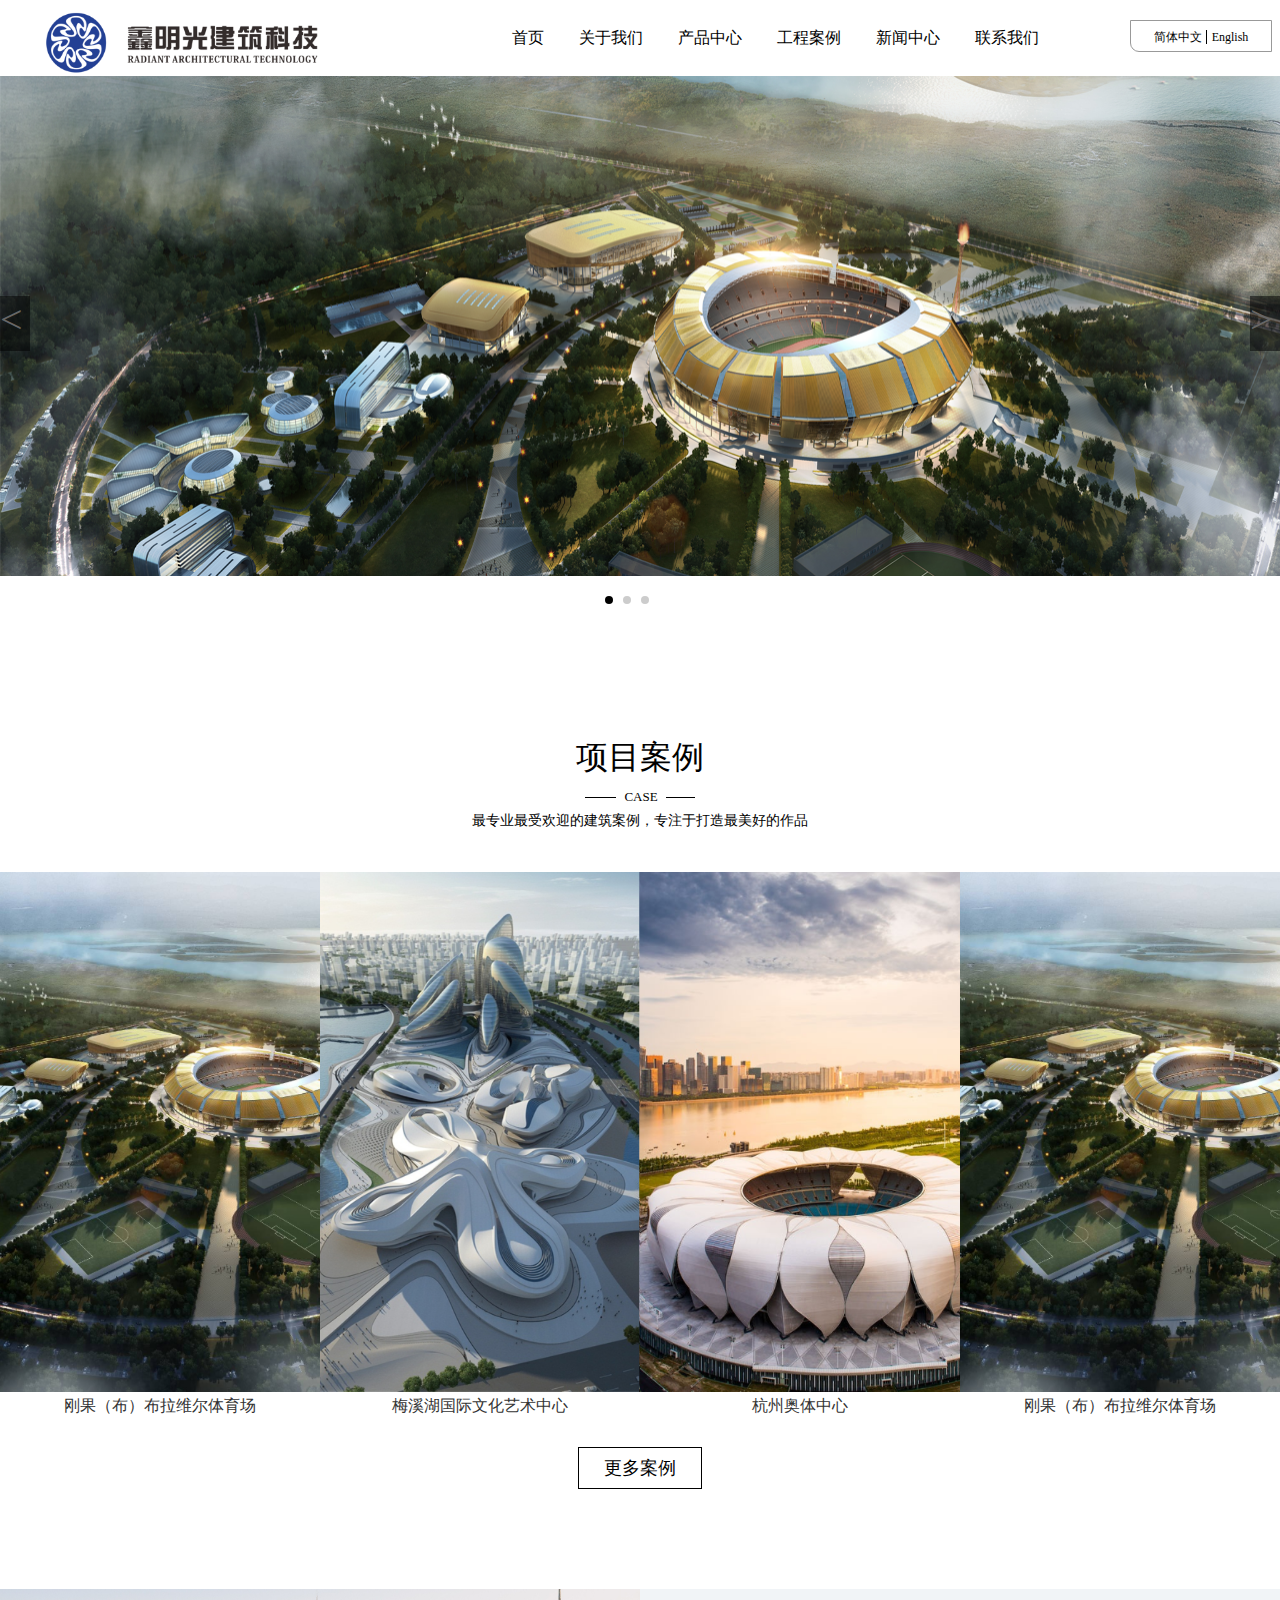
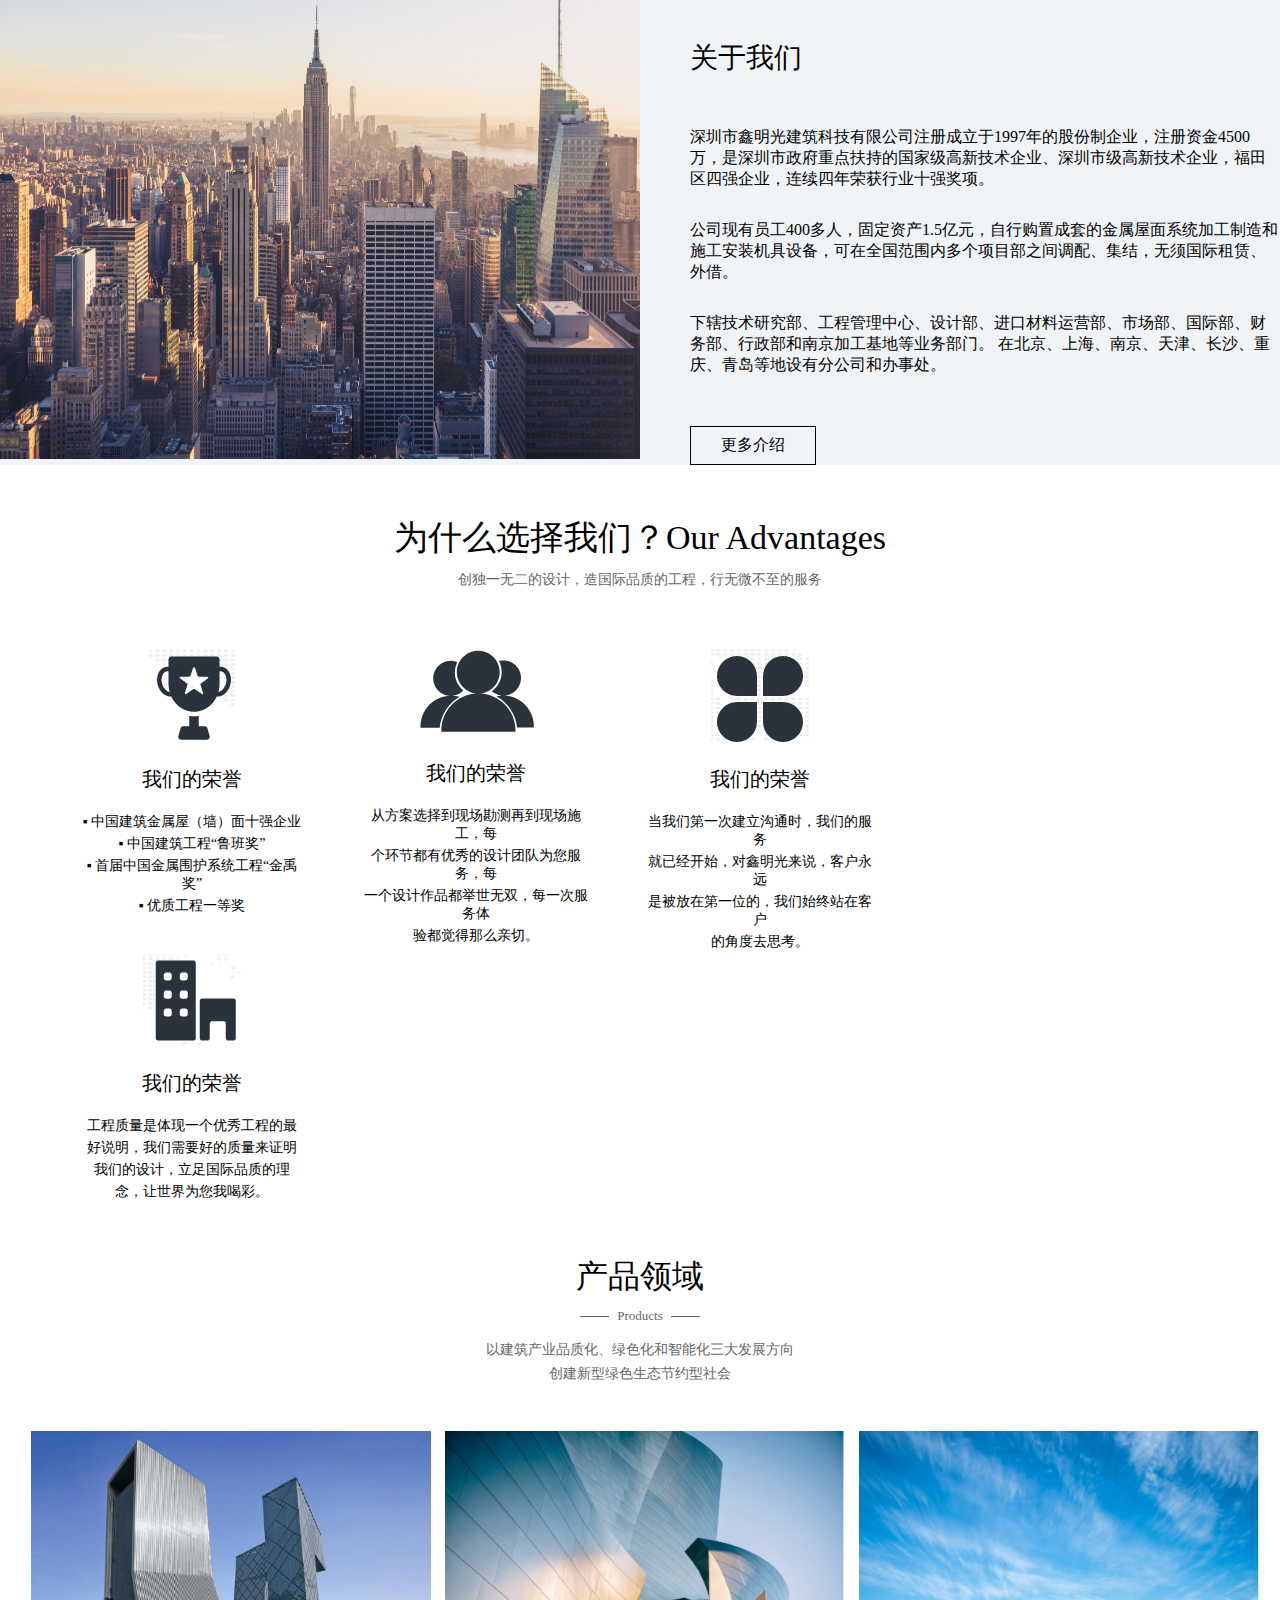
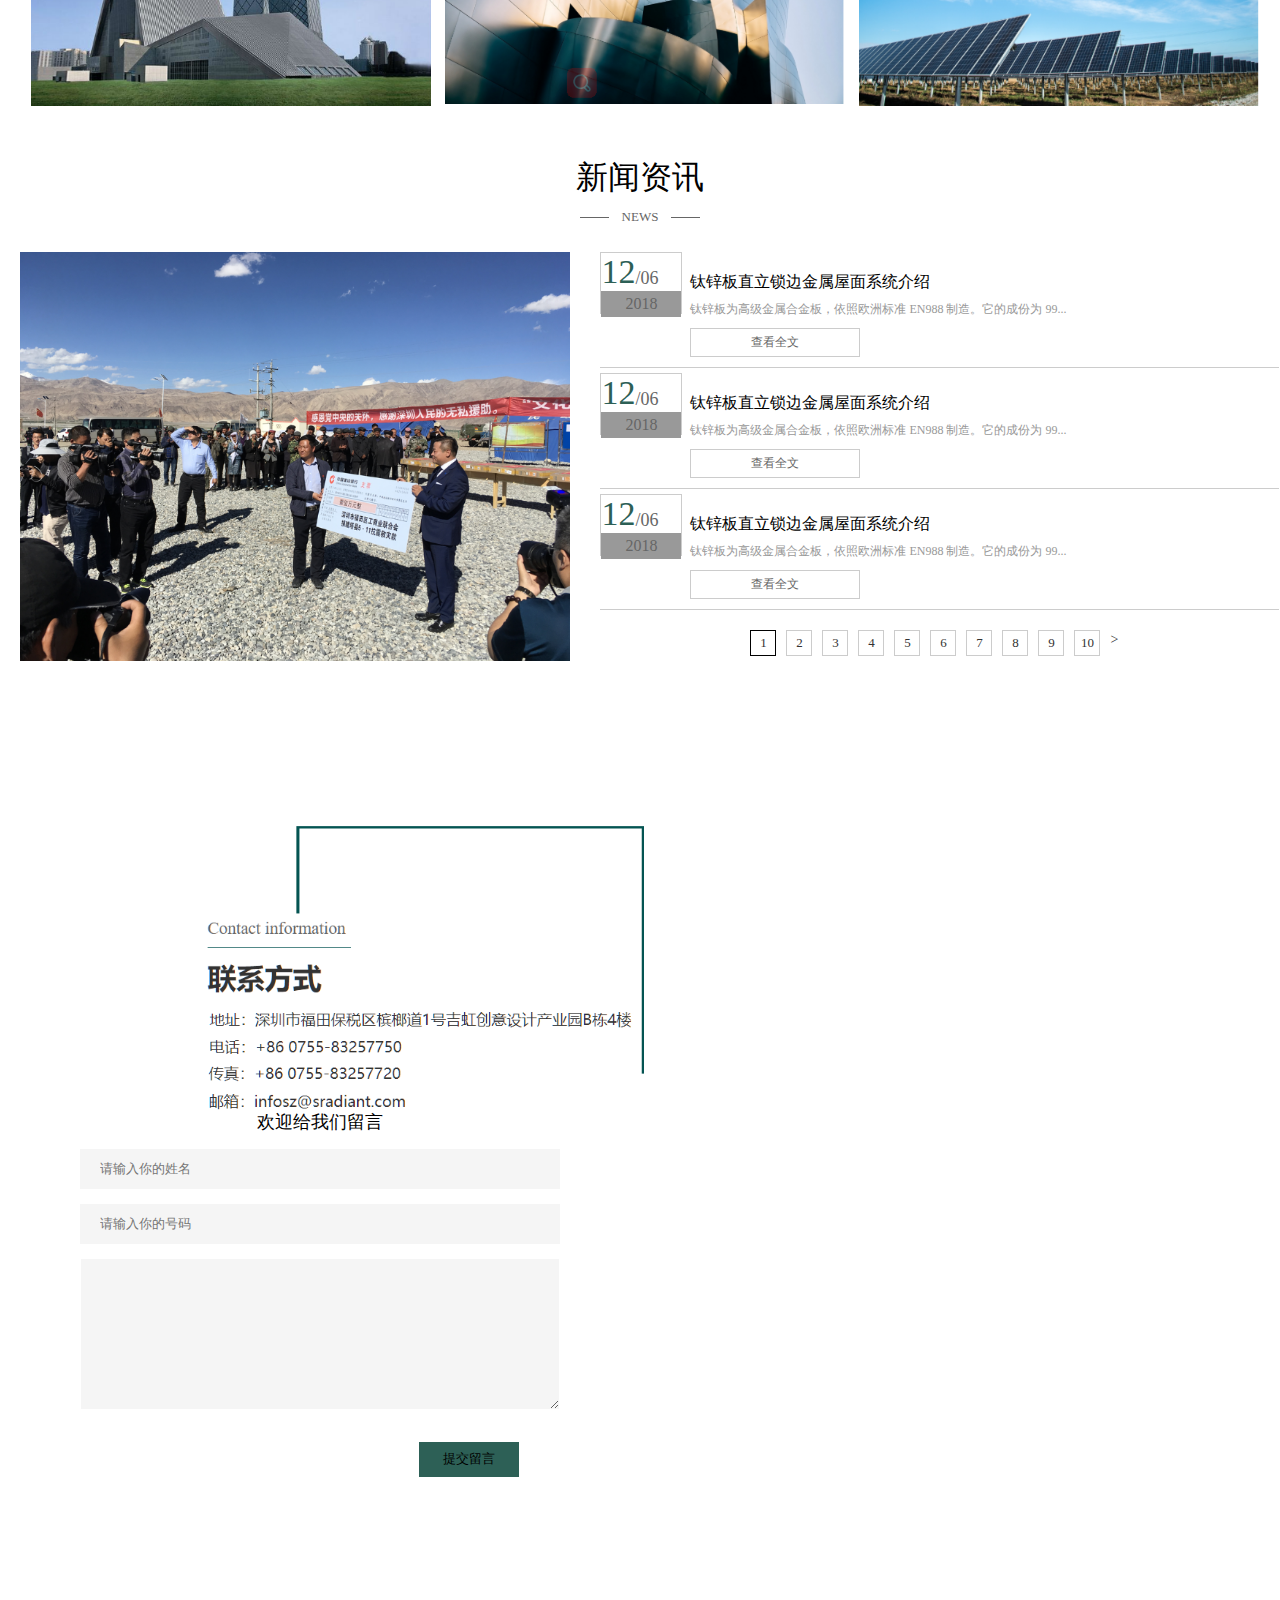
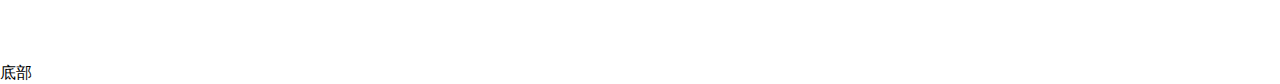
<file: jinshu/index.html>
<!DOCTYPE html>
<html lang="en">
<head>
  <meta charset="UTF-8">
  <meta name="viewport" content="width=device-width, initial-scale=1.0">
  <meta http-equiv="X-UA-Compatible" content="ie=edge">
  <title>Document</title>
   <link rel="stylesheet" href="css/index.css">

</head>
<body>
  <!-- 头部 -->
  <div class="title clearfix">
     <div class="title-left fl">
       <a href="#">
          <img src="image/logo.png" alt="" class="logo">
      </a>
     </div>
     <div class="title-right fr">
        <div class="menuUl fl">
           <ul>
             <li><a href="#">首页</a></li>
             <li><a href="#">关于我们</a></li>
             <li><a href="#">产品中心</a></li>
             <li><a href="#">工程案例</a></li>
             <li><a href="#">新闻中心</a></li>
             <li><a href="#">联系我们</a></li>
           </ul>
        </div>
        <div class="language fr">
          <div class="languageContent">
              <a href="#">简体中文</a>
              <a href="#">English</a>
          </div>
        </div>
     </div>
  </div>
<!-- lunbo -->
  <div class="banner clearfix" id="bnaner">
     <ul>
       <li><a href=""><img src="image/lb1.png" alt=""></a></li>
       <li><a href=""><img src="image/lb2.png" alt=""></a></li>
       <li><a href=""><img src="image/lb3.jpeg" alt=""></a></li>
       <li><a href=""><img src="image/lb1.png" alt=""></a></li>
     </ul>
     <ol>
       <li class="active"></li>
       <li></li>
       <li></li>
     </ol>
     <span>
         &gt;
     </span>
     <span>
        &lt;
     </span>
  </div>

  <!-- 项目 -->
  <div class="project ">
    <div class="title ">
       <h1>项目案例</h1>
       <p class="case">
         <i></i>
         <span>CASE</span>  
       </p>
       <p class="major"> 最专业最受欢迎的建筑案例，专注于打造最美好的作品</p>
    </div>
    <div class="content clearfix">
      <ul>
        <li> 
          <a href="#"><img src="image/p1.png" alt="">
          
          </a>
          <p>刚果（布）布拉维尔体育场</p>
        </li>
        <li>
           <a href="#"><img src="image/p2.png" alt=""></a>
           <p>梅溪湖国际文化艺术中心</p>
        </li>
        <li>
           <a href="#"><img src="image/p3.png" alt=""></a>
           <p>杭州奥体中心</p>
        </li>
        <li>
          <a href="#"><img src="image/p1.png" alt=""></a>
          <p>刚果（布）布拉维尔体育场</p>
        </li>
      </ul>
       
    </div>
    <div class="bottom">
      <a href="#"><p>更多案例</p></a>
    </div>
  </div>
   
  <!-- 关于我们 -->
  <div class="regard clearfix">
     <div class="reg-left">
       <img src="image/chanpinzhongxin.jpg" alt="">
     </div>
     <div class="reg-right">
       <a href="#"><h2>关于我们</h2></a>
       <p>深圳市鑫明光建筑科技有限公司注册成立于1997年的股份制企业，注册资金4500万，是深圳市政府重点扶持的国家级高新技术企业、深圳市级高新技术企业，福田区四强企业，连续四年荣获行业十强奖项。</p>
       <p>公司现有员工400多人，固定资产1.5亿元，自行购置成套的金属屋面系统加工制造和施工安装机具设备，可在全国范围内多个项目部之间调配、集结，无须国际租赁、外借。</p>
       <p>下辖技术研究部、工程管理中心、设计部、进口材料运营部、市场部、国际部、财务部、行政部和南京加工基地等业务部门。 在北京、上海、南京、天津、长沙、重庆、青岛等地设有分公司和办事处。</p>
       <a href="#"><p>更多介绍</p></a>
     </div>
  </div>
  <!-- 为什么选择我们 -->
  <div class="select clearfix">
     <p>为什么选择我们？Our Advantages</p>
     <p>创独一无二的设计，造国际品质的工程，行无微不至的服务</p>
     <ul class="clearfix">
       <li>
         <img src="image/1.png" alt="">
         <dl>
           <dt>我们的荣誉</dt>
           <dd>▪ 中国建筑金属屋（墙）面十强企业 </dd>
           <dd>▪ 中国建筑工程“鲁班奖” </dd>
           <dd>▪ 首届中国金属围护系统工程“金禹奖” </dd>
           <dd>▪ 优质工程一等奖</dd>
         </dl>
        </li>
       <li>
          <img src="image/2.png" alt="">
          <dl>
            <dt>我们的荣誉</dt>
            <dd>从方案选择到现场勘测再到现场施工，每 </dd>
            <dd>个环节都有优秀的设计团队为您服务，每</dd>
            <dd>一个设计作品都举世无双，每一次服务体</dd>
            <dd>验都觉得那么亲切。</dd>
          </dl>
       </li>
       <li>
          <img src="image/3.png" alt="">
          <dl>
            <dt>我们的荣誉</dt>
            <dd>
                当我们第一次建立沟通时，我们的服务
            </dd>
            <dd>就已经开始，对鑫明光来说，客户永远</dd>
            <dd>是被放在第一位的，我们始终站在客户 </dd>
            <dd>的角度去思考。</dd>
          </dl>
       </li>
       <li>
          <img src="image/4.png" alt="">
          <dl>
            <dt>我们的荣誉</dt>
            <dd>工程质量是体现一个优秀工程的最</dd>
            <dd>好说明，我们需要好的质量来证明</dd>
            <dd>我们的设计，立足国际品质的理 </dd>
            <dd>念，让世界为您我喝彩。</dd>
          </dl>
       </li>
     </ul>
  </div>
  <!-- 产品领域 -->
  <div class="products clearfix">
      <div class="title clearfix">
          <h1>产品领域</h1>
          <p class="case">
            <i></i>
            <span>Products</span>  
          </p>
          <p class="major"> 以建筑产业品质化、绿色化和智能化三大发展方向</p>
          <p  class="major">创建新型绿色生态节约型社会</p>
       </div>
       <div class="products-tu">
         <img src="image/chanpin.png" alt="">
         <img src="image/chanpin2.png" alt="">
         <img src="image/chanpin3.png" alt="">
       </div>
  </div>
  <!-- 新闻中心 -->
  <div class="news clearfix">
      <div class="title clearfix">
          <h1>新闻资讯</h1>
          <p class="case">
            <i></i>
            <span>NEWS</span>  
          </p>
      </div>
    <div class="newCont clearfix">
        <a href="#"><img src="image/news.png" alt=""></a>
        <div class="newContR clearfix">
           <div class="content clearfix">
              <div class="left">
                  <div class="day clearfix">12</div>
                  <div class="month clearfix">/06</div>
                  <div class="year">2018</div>
              </div>
              <div class="right">
                <a href="#"><p>钛锌板直立锁边金属屋面系统介绍</p></a>
                <p>钛锌板为高级金属合金板，依照欧洲标准 EN988 制造。它的成份为 99...</p>
                <a href="#" class="cha">查看全文</a>
              </div>
           </div>
           <div class="content clearfix">
              <div class="left">
                  <div class="day clearfix">12</div>
                  <div class="month clearfix">/06</div>
                  <div class="year">2018</div>
              </div>
              <div class="right">
                <a href="#"><p>钛锌板直立锁边金属屋面系统介绍</p></a>
                <p>钛锌板为高级金属合金板，依照欧洲标准 EN988 制造。它的成份为 99...</p>
                <a href="#" class="cha">查看全文</a>
              </div>
           </div>
           <div class="content clearfix">
              <div class="left">
                  <div class="day clearfix">12</div>
                  <div class="month clearfix">/06</div>
                  <div class="year">2018</div>
              </div>
              <div class="right">
                <a href="#"><p>钛锌板直立锁边金属屋面系统介绍</p></a>
                <p>钛锌板为高级金属合金板，依照欧洲标准 EN988 制造。它的成份为 99...</p>
                <a href="#" class="cha">查看全文</a>
              </div>
           </div>
           <div class="page clearfix">
             <ul>
               <li class="pitch">1</li>
               <li>2</li>
               <li>3</li>
               <li>4</li>
               <li>5</li>
               <li>6</li>
               <li>7</li>
               <li>8</li>
               <li>9</li>
               <li>10</li>
             </ul>
             <a href="#" class="clearfix"> > </a>
           </div>
        </div>
    </div>
  </div>
  <!-- 联系方式 -->
  <div class="relation clearfix">
    <img src="image/lianxi1.png" alt="" >
    <div class="from">
      <p>欢迎给我们留言</p>
      <from>
        <input type="text" placeholder="请输入你的姓名">
        <input type="text" placeholder="请输入你的号码">
        <textarea ></textarea>
        <button>提交留言</button>
      </from>
    </div>
  </div>
  <!-- 底部 -->
  <div class="foot">底部</div>
  <script src="js/jquery-3.2.1.js"></script>
  <script src="js/index.js"></script>

  
</body>
</html>
</file>
<file: jinshu/css/index.css>
*{
  margin: 0;
  padding: 0;
}
ul,li,ol{
  list-style: none;
}
a{
  text-decoration: none;
  color: #000000;
}
.fl{
  float: left;
}
.fr{
  float: right;
}
.clearfix::before,
.clearfix::after{
    content: '';
    display: block;
    height: 0;
    line-height: 0;
    visibility: hidden;
    clear: both;

}


/* 头部 */
.title{
  width: 100%;
  height: 76px;
}
.title-left{
    width: 40%;
    height: 100%;
}
.title-left a img{
   width: 330px;
   margin-left:16px; 
   margin-top: 8px;
}
.title-right{
    width: 60%;
    height: 100%;
}
.title-right .menuUl{

  height: 100%;
}
.title-right .menuUl ul{
  height: 100%;
  line-height: 76px;
}
.title-right .menuUl ul li{
   height: 100%;
   float: left;
   margin-right: 35px;
}
.title-right .language{
   height: 100%;
  
   margin-right: 8px; 
  
}
.title-right .language .languageContent{
  height: 30px;
  width: 140px;
  border: 1px solid #999;
  line-height: 30px;
  text-align: center;
  margin-top:20px; 
  border-radius: 0 0 0 9px;
}
.title-right .language .languageContent a{
    font-size: 12px;

}

.title-right .language .languageContent a:nth-child(2){
  border-left: 1px solid #000;
  padding-left: 5px
}
/* 轮播 */
.banner{
  width: 100%;
  position: relative;
  overflow: hidden; 
  height: 560px;
}
.banner ul{
  width: 400%;
  position: absolute;
}
.banner ul li{
  float: left;
  width: 25%;
  position: relative;
}
.banner ul li a img{
  width: 100%;
  height: 500px;
}
.banner ol{
  width: 90px;
  height: 10px;
  position: absolute;
  left: 50%;
  margin-left:-45px;
  top: 520px;
 z-index: 999
}
.banner ol li{
  width: 8px;
  height: 8px;
  border-radius: 8px;
  background-color:#ccc;
  float: left;
  margin-left: 10px;
}

.banner span{
   width: 30px;
   height: 55px;
   font-size: 40px;
   background-color: rgba(0,0,0,0.5);
   color:#666;
   position: absolute;  
   top:220px;
   cursor: pointer;
}

.banner span:nth-child(4){
  left:0px;
 
}
.banner span:nth-child(3){
  right:0px;
}
.project{
  width: 100%;
  margin-top: 100px;
  margin-bottom: 100px;
}
.project .title{
   width: 100%;
   text-align: center;
}
.project .title h1{
  font-weight: normal
}
.project .title .case{
  margin: 6px 0 10px 0;
  font-size: 13px;
  position: relative;
}
.project .title .case i{
  display: inline-block;
  width: 110px;
  height: 1px;
  background-color: #000;
  z-index: -999
}
.project .title .case span{
  display: inline-block;
  width: 50px;
  position: absolute;
  top:3px;
  left:50%;
  margin-left: -24px;
  background-color: #fff;

}
.project .title .major{
  font-size: 14px
}
.project .content{
  width: 100%;
  margin-top: 60px;
  
}
.project .content ul{
  width: 100%;
}
.project .content ul li{
  float: left;
  width: 25%;
  text-align: center
}
.project .content ul li a{
  width: 100%;
 
}

.project .content ul li a img{
  width: 100%;
  height: 520px
}
.project .content ul li p{
  color: #333;
 
}
.project .bottom{
  text-align: center;
  margin-top: 30px;
}
.project .bottom a p{
  font-size: 18px;
  font-weight: normal;
  border: 1px solid #000;
  display: inline-block;
  padding: 8px 25px;
}
/* 关于我们  */


.regard{
 margin-right:50px;
 width: 100%;
 background-color:#f1f4f7;
}
.regard .reg-left {
 width: 50%;
 float: left
}
.regard .reg-left img {
  width: 100%;
  height:470px;
 }
 .regard .reg-right{
   width: 50%;
   float: right;
   
 }
 .regard .reg-right a h2,.regard .reg-right p{
    margin-left: 50px;
 }
 .regard .reg-right a h2{
   font-weight: normal;
   font-size: 28px;
   margin: 50px 50px;
 }
 .regard .reg-right>p{
margin-bottom: 30px;
 }
 .regard .reg-right a p{
   border: 1px solid #000;
   display: inline-block;
   padding: 8px 30px;
   margin-top: 20px
 }
 .select{
   width: 100%;
   margin-top: 50px;

 }
 .select p{
   text-align: center;
 }
 .select p:nth-child(1){
   font-size:34px;
   margin-bottom: 10px;
 }
 .select p:nth-child(2){
  font-size:14px;
  margin-bottom: 60px;
  color: #666
}
.select ul {
  margin: 0 80px;
}
 .select ul li{
   float: left;
   width: 20%;
   text-align: center;
   margin-right: 60px;
 }
 .select ul li dl dt{
   font-size: 20px;
   margin: 20px 0;
 }
 .select ul li dl dd{
   font-size: 14px;
   margin:4px 0;
 }
 .products{
   text-align: center;
   position: relative;
   margin-top: 50px;
 }
.products title{
  width: 100%;
  text-align: center;
}
.products .title h1 {
 font-weight: normal
}
.products .title .case{
 margin: 6px 0 20px 0;
 font-size: 13px;
 position: relative;
}
.products .title .case i{
 display: inline-block;
 width: 120px;
 height: 1px;
 background-color: #666;
 z-index: -999;

}
.products .title .case span{
 display: inline-block;
 width:62px;
 position: absolute;
 top:3px;
 left:50%;
 margin-left: -31px;
 background-color: #fff;
 color: #666;
}
.products .title .major{
 font-size: 14px;
 color: #666;
 margin-top: 6px;
}
.products-tu{
  margin-top: 100px;
}
.products-tu img{
  width: 400px;
  vertical-align: top;
  margin-left: 10px;
  
}
/* 新闻资讯 */
.news{
  width: 100%;
  text-align: center;
  margin-top: 50px;

}
.news .title{
  margin-bottom: 20px;
}
.news .title h1 {
  font-weight: normal
 }
 .news .title .case{
  margin: 6px 0 60px 0;
  font-size: 13px;
  position: relative;
 }
 .news .title .case i{
  display: inline-block;
  width: 120px;
  height: 1px;
  background-color: #666;
  z-index: -999;
 
 }
 .news .title .case span{
  display: inline-block;
  width:62px;
  position: absolute;
  top:3px;
  left:50%;
  margin-left: -31px;
  background-color: #fff;
  color: #666;
 }
 .news .newCont{
   width: 100%;
 }
 .news .newCont img{
   float: left;
   width: 43%;
   margin-left:20px; 
 }
 .news .newCont .newContR{
   float: left;
   margin-left: 30px;
   width: 53%;

 }
 .news .newCont .newContR .content {
   border-bottom: 1px solid #ccc;
   margin-bottom: 5px;
 }
 .news .newCont .newContR .content .left{
  float: left;
  border: 1px solid #ccc;
  width: 80px;
  height: 60px;
  text-align: center;
  
 }
 .news .newCont .newContR .content .left .day{
   float: left;
   font-size: 34px;
   color: #2d6056
 } 
 .news .newCont .newContR .content .left .month{
   float: left;
   font-size: 18px;
   color: #666;
   margin-top: 15px;
 }

 .news .newCont .newContR .content .left .year{
   width: 100%;
   height: 26px;
  text-align: center;
  line-height: 26px;
  background-color: #999;
  float: left;
  color: #666;
 }
 .news .newCont .newContR .content .right{
   float: left;
   margin-left: 8px;
   margin-top: 20px;
 }
 .news .newCont .newContR .content .right a p{
   text-align: left;
   font-size: 16px;
   margin-bottom: 8px;
 }
 .news .newCont .newContR .content .right>p{
  font-size: 12px;
 color: #999
 }
 .news .newCont .newContR .content .right .cha{
   border: 1px solid #ccc;
   font-size: 12px;
   color: #666;
   padding: 5px 60px;
   margin: 10px 0;
   float: left
 }
 .news .newCont .newContR .page{
   margin-left: 150px;
   margin-top: 20px;
 }
 .news .newCont .newContR .page ul li{
   float: left;
   border: 1px solid #ccc;
   width: 24px;
   height: 24px;
   color: #333;
   font-size: 13px;
   line-height: 24px;
   margin-right: 10px;
 }
 .news .newCont .newContR .page >a{
  float: left;
   color: #333;
   font-size: 14px;
   margin-top: 2px;
 }
 .news .newCont .newContR .page ul li.pitch {
  border: 1px solid #000;
 }
 .relation{
   width: 100%;
   margin-top: 150px;
 }
 .relation img{
   width: 450px;
   margin-left: 200px;
   float: left
 }
 .relation  .from{
   width: 50%;
  float: left;
  text-align: center;
  position: relative
 }
 .relation  .from p{
   text-align: center;
   font-size: 18px;
   margin-bottom: 15px;
 }
 .relation  .from input{
   height: 40px;
   width: 460px;
   background-color: #f5f5f5;
   margin-bottom: 15px;
   outline:none;
   border: none; 
   padding-left: 20px;
 }
 .relation  .from textarea{
   width: 478px;
   height:150px;
   background-color: #f5f5f5;
   outline:none;
   border: none; 
   resize: vertical;
 }
 .relation  .from  button{
   width: 100px;
   height:35px;
   position: absolute;
   right: 121px;
   bottom:-64px;
   background-color: #2d6056;
   outline:none;
   border: none; 
 }
 .foot{
   margin-top:250px;
 }
</file>
